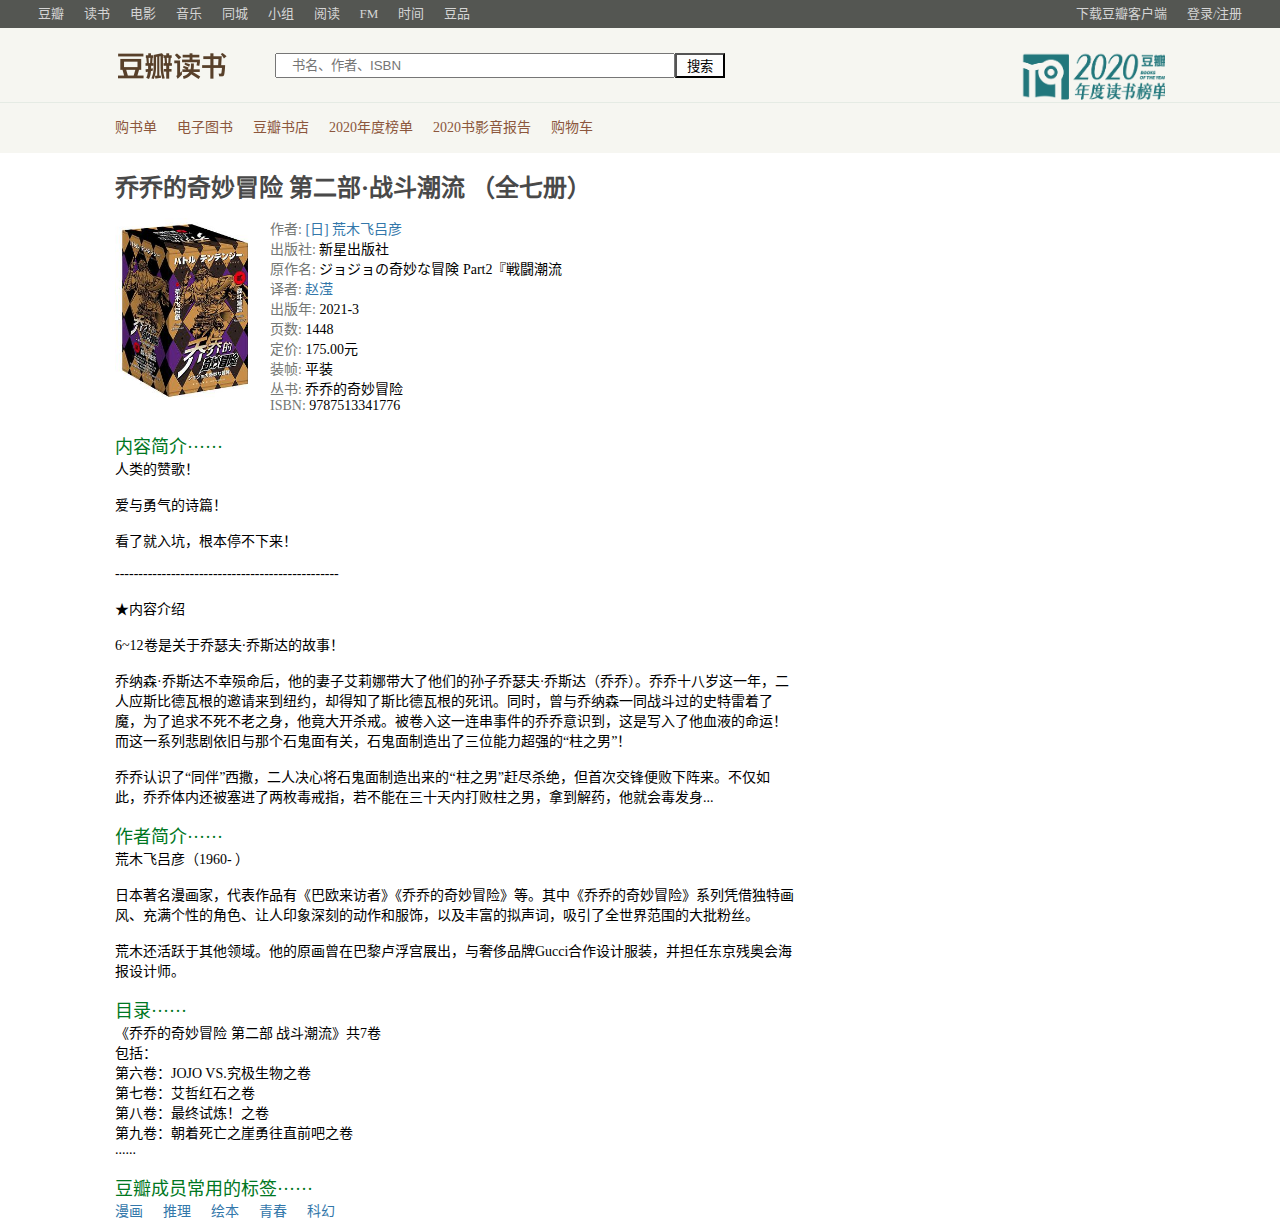
<file: Douban-reading/book-list.html>
<!DOCTYPE html>
<html lang="zh-CN">

<head>
  <meta charset="UTF-8">
  <meta http-equiv="X-UA-Compatible" content="IE=edge">
  <meta name="viewport" content="width=device-width, initial-scale=1.0">
  <meta name="keywords" content="豆瓣读书,新书速递,畅销书,书评,书单" />
  <meta name="description" content="记录你读过的、想读和正在读的书，顺便打分，添加标签及个人附注，写评论。根据你的口味，推荐适合的书给你。" />
  <title>豆瓣读书</title>
  <link rel="shortcut icon" href="favico.ico" type="image/x-icon">
  <link rel="stylesheet" href="css/innitial.css">
  <link rel="stylesheet" href="css/common.css">
  <link rel="stylesheet" href="css/book-list.css">
</head>

<body>
  <!--头部导航栏-->
  <section class="shortcut1">
    <div class="w1">
      <div class="fl">
        <ul>
          <li><a href="#">豆瓣</a></li>
          <li><a href="#">读书</a></li>
          <li><a href="#">电影</a></li>
          <li><a href="#">音乐</a></li>
          <li><a href="#">同城</a></li>
          <li><a href="#">小组</a></li>
          <li><a href="#">阅读</a></li>
          <li><a href="#">FM</a></li>
          <li><a href="#">时间</a></li>
          <li><a href="#">豆品</a></li>
        </ul>
      </div>
      <div class="fr">
        <ul>
          <li><a href="#">登录/注册</a></li>
          <li><a href="#">下载豆瓣客户端</a></li>
        </ul>
      </div>
    </div>
  </section>
  <section class="header">
    <div class="w2">
      <div class="logo fl">
        <h1>
          <a href="index.html" title="豆瓣读书">豆瓣读书</a>
        </h1>
      </div>
      <div class="search fl">
        <input type="search" name="" id="" placeholder="书名、作者、ISBN">
        <button>搜索</button>
      </div>
      <div class="bookannual">
        <a href="#">bookannual</a>
      </div>
    </div>
  </section>

  <section class="shortcut2">
    <div class="w2">
      <div class="fl">
        <ul class="fl">
          <li><a href="#">购书单</a></li>
          <li><a href="#">电子图书</a></li>
          <li><a href="#">豆瓣书店</a></li>
          <li><a href="#">2020年度榜单</a></li>
          <li><a href="#">2020书影音报告</a></li>
          <li><a href="#">购物车</a></li>
        </ul>
      </div>
    </div>
  </section>

  <div class="row w2">

    <div class="column1">
      <h2>
        乔乔的奇妙冒险 第二部·战斗潮流 （全七册）
      </h2>

      <div class="main">
        <div>
          <img src="images/09.jpg">
        </div>

        <div class="information">
          <p><span class="before">作者:</span> <a href="#"> [日] 荒木飞吕彦</a></p>
          <p><span class="before">出版社:</span> <span class="after">新星出版社</span></p>
          <p><span class="before">原作名:</span> <span class="after">ジョジョの奇妙な冒険 Part2『戦闘潮流</span></p>
          <p><span class="before">译者:</span> <a href="#">赵滢</a></p>
          <p><span class="before">出版年:</span> <span class="after">2021-3</span></p>
          <p><span class="before">页数:</span> <span class="after">1448</span></p>
          <p><span class="before">定价:</span> <span class="after">175.00元</span></p>
          <p><span class="before">装帧:</span> <span class="after">平装</span></p>
          <p><span class="before">丛书:</span> <span class="after">乔乔的奇妙冒险</span></p>
          <p><span class="before">ISBN:</span> <span class="after">9787513341776</span></p>
        </div>
      </div>
      

      <p>&nbsp;</p>
      <div class="h">
        内容简介······
      </div>
      <div class="content">
        <p>人类的赞歌！</p><br/>
        <p>爱与勇气的诗篇！</p><br/>
        <p>看了就入坑，根本停不下来！</p><br/>
        <p>------------------------------------------------</p><br/>
        <p>★内容介绍</p><br/>
        <p>6~12卷是关于乔瑟夫·乔斯达的故事！</p><br/>
        <p>乔纳森·乔斯达不幸殒命后，他的妻子艾莉娜带大了他们的孙子乔瑟夫·乔斯达（乔乔）。乔乔十八岁这一年，二人应斯比德瓦根的邀请来到纽约，却得知了斯比德瓦根的死讯。同时，曾与乔纳森一同战斗过的史特雷着了魔，为了追求不死不老之身，他竟大开杀戒。被卷入这一连串事件的乔乔意识到，这是写入了他血液的命运！而这一系列悲剧依旧与那个石鬼面有关，石鬼面制造出了三位能力超强的“柱之男”！</p><br/>
        <p>乔乔认识了“同伴”西撒，二人决心将石鬼面制造出来的“柱之男”赶尽杀绝，但首次交锋便败下阵来。不仅如此，乔乔体内还被塞进了两枚毒戒指，若不能在三十天内打败柱之男，拿到解药，他就会毒发身...</p><br/>
      </div>

      <div class="h">
        作者简介······
      </div>
      <div class="content">
        <p>荒木飞吕彦（1960- ）</p><br/>
        <p>日本著名漫画家，代表作品有《巴欧来访者》《乔乔的奇妙冒险》等。其中《乔乔的奇妙冒险》系列凭借独特画风、充满个性的角色、让人印象深刻的动作和服饰，以及丰富的拟声词，吸引了全世界范围的大批粉丝。</p><br/>
        <p>荒木还活跃于其他领域。他的原画曾在巴黎卢浮宫展出，与奢侈品牌Gucci合作设计服装，并担任东京残奥会海报设计师。</p><br/>
      </div>

      <div class="h">
        目录······
      </div>
      <div class="content">
        <p>《乔乔的奇妙冒险 第二部 战斗潮流》共7卷</p>
        <p>包括：</p>
        <p>第六卷：JOJO VS.究极生物之卷</p>
        <p>第七卷：艾哲红石之卷</p>
        <p>第八卷：最终试炼！之卷</p>
        <p>第九卷：朝着死亡之崖勇往直前吧之卷</p>
        <p>......</p> <br/>
      </div>

      <div class="h">
        豆瓣成员常用的标签······
      </div>

      <div class="content">
        <ul class="clearfix">
          <li>
            <a href="/tag/漫画" class="tag">漫画</a>
          </li>
          <li>
            <a href="/tag/推理" class="tag">推理</a>
          </li>
          <li>
            <a href="/tag/绘本" class="tag">绘本</a>
          </li>
          <li class="last">
            <a href="/tag/青春" class="tag">青春</a>
          </li>
          <li>
            <a href="/tag/科幻" class="tag">科幻</a>
          </li>
        </ul>
      </div>

    </div>

    <div class="column2">
    </div>
  
  </div>

</body>

</html>
</file>
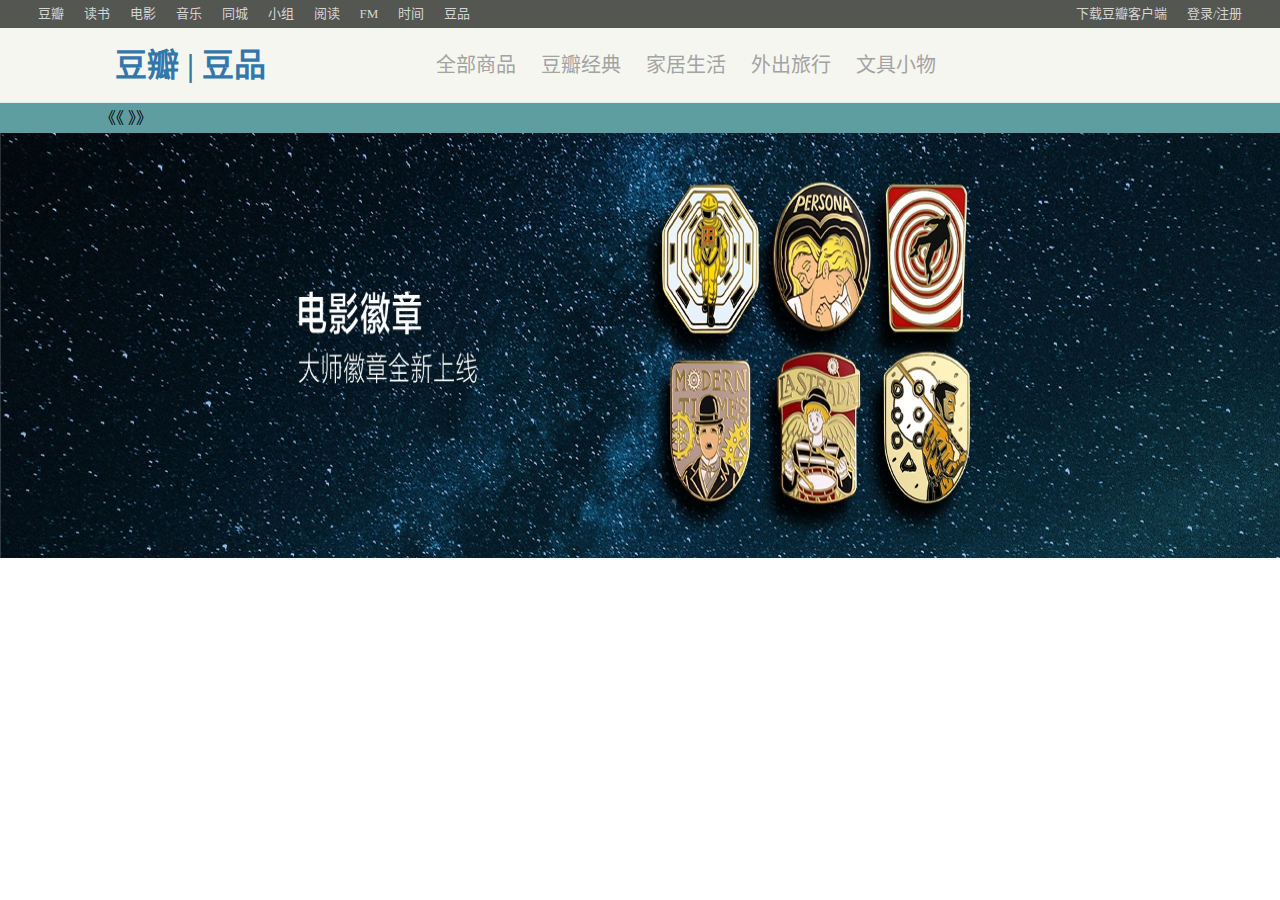
<file: Douban-reading/douping.html>
<!DOCTYPE html>
<html lang="zh-CN">

<head>
  <meta charset="UTF-8">
  <meta http-equiv="X-UA-Compatible" content="IE=edge">
  <meta name="viewport" content="width=device-width, initial-scale=1.0">
  <meta name="keywords" content="豆瓣读书,新书速递,畅销书,书评,书单" />
  <meta name="description" content="记录你读过的、想读和正在读的书，顺便打分，添加标签及个人附注，写评论。根据你的口味，推荐适合的书给你。" />
  <title>豆瓣豆品</title>
  <link rel="shortcut icon" href="favico.ico" type="image/x-icon">
  <link rel="stylesheet" href="css/innitial.css">
  <link rel="stylesheet" href="css/common.css">
  <link rel="stylesheet" href="css/douping.css">

  <script src="js/douping.js"></script>

</head>

<body>
  <!--头部导航栏-->
  <section class="shortcut1">
    <div class="w1">
      <div class="fl">
        <ul>
          <li><a href="#">豆瓣</a></li>
          <li><a href="#">读书</a></li>
          <li><a href="#">电影</a></li>
          <li><a href="#">音乐</a></li>
          <li><a href="#">同城</a></li>
          <li><a href="#">小组</a></li>
          <li><a href="#">阅读</a></li>
          <li><a href="#">FM</a></li>
          <li><a href="#">时间</a></li>
          <li><a href="douping.html">豆品</a></li>
        </ul>
      </div>
      <div class="fr">
        <ul>
          <li><a href="rejister.html">登录/注册</a></li>
          <li class="download">
            <a href="#">下载豆瓣客户端</a>
            <img src="images/12.download.png" class="img-hover">
          </li>
        </ul>
      </div>
    </div>
  </section>

  <section class="header">
    <div class="douping w2">
      <div class="doulogo">
        <h1>
          <a href="douping.html" title="豆瓣豆品">豆瓣 | 豆品</a>
        </h1>
      </div>
      <div class="douping-list">
        <a href="#">全部商品</a>
        <a href="#">豆瓣经典</a>
        <a href="#">家居生活</a>
        <a href="#">外出旅行</a>
        <a href="#">文具小物</a>
      </div>
    </div>
  </section>

  <div class="w">
    <div class='main'>
      <div class="focus fl">
        <div class="buttom">
          <!--左侧按钮-->
          <a href="#" class="arrow-l" style="margin-left: 100px" ;>
            《《
          </a>
          <!--右侧按钮-->
          <a href="#" class="arrow-r">
            》》
          </a>
        </div>

        <ul>
          <li>
            <a href="#"><img src="images/douping1.jpg" alt=""></a>
          </li>
          <li>
            <a href="#"><img src="images/douping2.jpg" alt=""></a>
          </li>
          <li>
            <a href="#"><img src="images/douping3.jpg" alt=""></a>
          </li>
          <li>
            <a href="#"><img src="images/douping4.jpg" alt=""></a>
          </li>
          <li>
            <a href="#"><img src="images/douping5.jpg" alt=""></a>
          </li>
          <li>
            <a href="#"><img src="images/douping6.jpg" alt=""></a>
        </ul>


        </ol>
      </div>
    </div>

  </div>
</body>

</html>
</file>
<file: Douban-reading/css/innitial.css>
* {
    /* 把所有标签的内外边距清零 */
    margin: 0;
    padding: 0;
    box-sizing: border-box;
}

em,
i {
    /* 把斜体的文字不斜体 */
    font-style: normal
}

li {
    list-style: none
}

img {
    border: 0;
    /* 取消图片底部的空白缝隙 */
    vertical-align: middle
}

button {
    /* 当鼠标通过button按钮时，变成小手 */
    cursor: pointer
}

a {
    color: #3377aa;
    text-decoration: none
}

button,
input {
    font-family: Microsoft YaHei, Heiti SC, tahoma, arial, Hiragino Sans GB, "\5B8B\4F53", sans-serif;
    outline: none;
}

.hide,
.none {
    display: none
}


/* 清除浮动 */

.clearfix:after {
    visibility: hidden;
    clear: both;
    display: block;
    content: ".";
    height: 0
}

.clearfix {
    *zoom: 1
}
</file>
<file: Douban-reading/css/common.css>
.w1 {
  /* 版心 */
  width: 1225px;
  margin: 0 auto;
}

.w2 {
  width: 1050px;
  margin: 0 auto;
}

.fl {
  float: left;
}

.fr {
  float: right;
}

.hover1 a:hover {
  color: #faf6f6;
  background-color: #3377aa;
}

.hover2 a:hover {
  background-color: #e8e8e8;
}

.shortcut1 {
  height: 28px;
  line-height: 28px;
  background-color: #545652;
  min-width: 950px;
}


.shortcut1 .fl ul li {
  font-size: 13px;
  float: left;
  margin-left: 10px;
  margin-right: 10px;
}

.shortcut1 .fr ul li {
  font-size: 13px;
  float: right;
  margin-left: 10px;
  margin-right: 10px;
}

.shortcut1 a {
  color: #d5d5d5;
}

.shortcut1 a:hover {
  color: #faf6f6
}

.shortcut1 .img-hover {
  width: 300px;
  height: 500px;
  display: none;
}

.shortcut1 .download a:hover + .img-hover {
  display: block;
}

.header {
  height: 75px;
  line-height: 75px;
  background-color: #f6f6f1;
  border-bottom: 1px solid #e5ebe4;
}

.logo {
  width: 145px;
  height: 50px;
  margin-top: 25px;
}

.logo a {
  display: block;
  height: 50px;
  background: url("../images/01.logo_book.png") no-repeat;
  background-size: 115px;
  font-size: 0;
}

.search {
  position: relative;
  top: 25px;
  left: 15px;
  width: 450px;
  height: 25px;
}

.search input {
  position: absolute;
  width: 400px;
  height: 25px;
  padding-left: 15px;
}

.search button {
  position: absolute;
  left: 400px;
  width: 50px;
  height: 25px;
  background-color: rgb(253, 253, 253);
}

.bookannual a {
  display: block;
  margin-left: 900px;
  background: url("../images/03.annual_2020.png") no-repeat;
  background-size: 160px;
  font-size: 0;
}

.shortcut2 {
  margin-left: 0;
  height: 50px;
  line-height: 50px;
  background-color: #f6f6f1;
  min-width: 950px;
}

.shortcut2 .fl li {
  float: left;
  margin-right: 20px;
  font-size: 14px;
}

.shortcut2 a {
  color: #8c563c;
}

.shortcut2 a:hover {
  color: #f6f6f1;
  background-color: #614e3c;
}


/* 创建并排的2个非等列 */
.column1 {
  float: left;
  width: 65%;
  padding-top: 15px;
}

.column2 {
  float: left;
  width: 30%;
  padding-top: 15px;
  margin-left: 35px;
  padding-right: 10px;
  margin-top: 30px;
}

/* 清除列之后的浮动 */
.row:after {
  content: "";
  display: table;
  clear: both;
}

/* 响应式布局 - 创建堆叠而非并排的两列 */
@media screen and (max-width:600px) {
  .column {
    width: 100%;
  }
}
</file>
<file: Douban-reading/css/book-list.css>
.column1 h2 {
  color: #494949;
}

.column1 .main img {
  width:140px;
  height:185px
}

.column1 .main {
  display: flex;
  margin-top: 15px;
}

.column1 .main .information {
  font-size: 14px;
  margin-left: 15px;
}

.column1 .main .information .before {
  color: #747774;
}

.column1 .h {
  color: #007722;
  font-size: 18px;
}

.column1 .content {
  font-size: 14px;
}

.column1 .clearfix{
  display: flex;
}

.column1 .clearfix li{
  margin-right: 20px;
}

.column1 .clearfix li:hover {
  background-color:  #e8e8e8;
}
</file>
<file: Douban-reading/css/douping.css>
.w .main ul {
  display: flex;
}

.w .main ul img {
  height: 425px;
  width: 1280px;
}

.w .main .buttom {
  height: 30px;
  line-height: 30px;
  background-color: cadetblue;
}

.w .main .buttom a {
  color: black;
}

.douping {
  display: flex;
}

.douping-list {
  font-size: 20px;
  margin-left: 150px;
}

.douping-list a {
  color: #a3a3a3;
  margin-left: 20px;
}

.douping-list a:hover {
  color: #3377aa;
}
</file>
